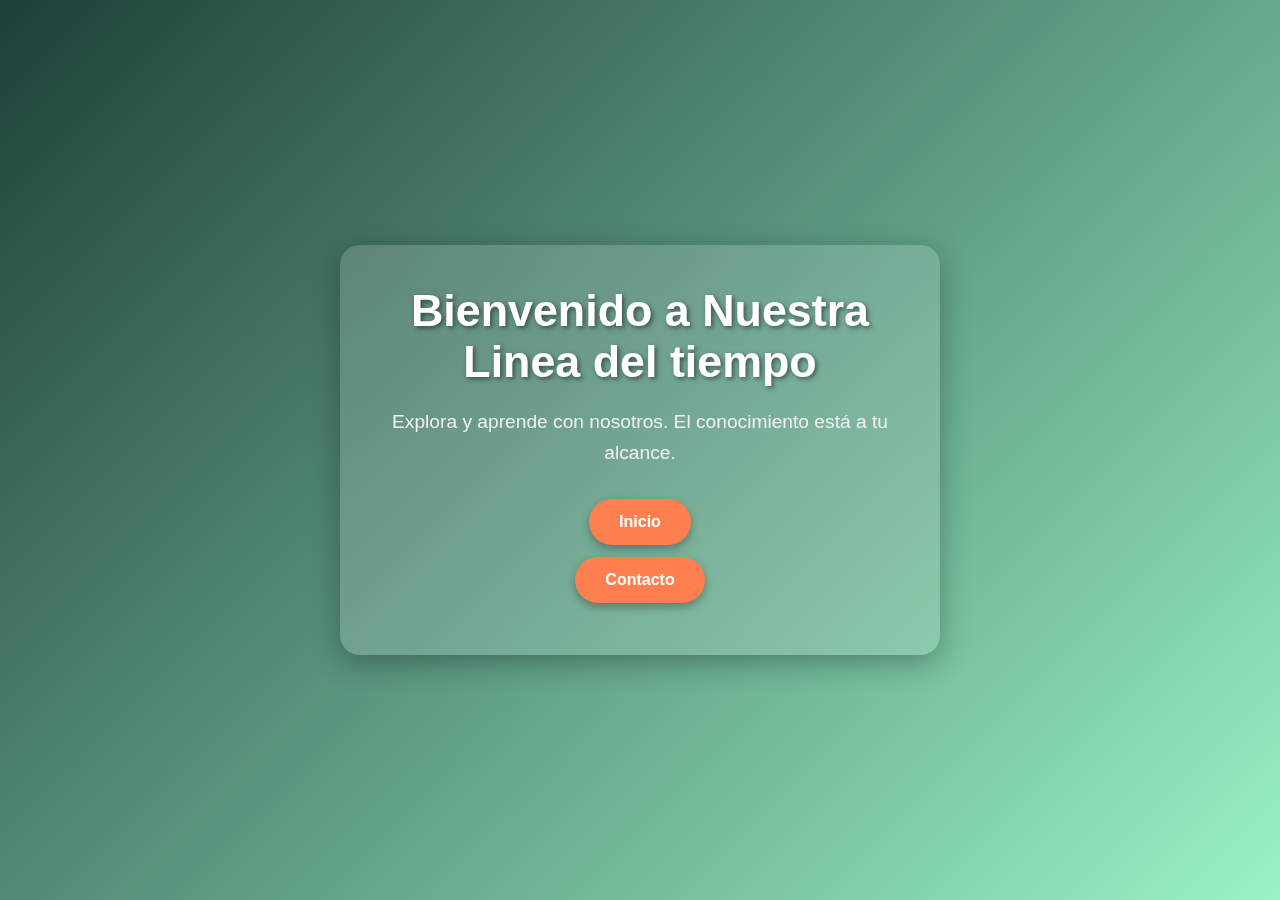
<file: index.html>
<!DOCTYPE html>
<html lang="es">
<head>
    <meta charset="UTF-8">
    <meta name="viewport" content="width=device-width, initial-scale=1.0">
    <title>Página Moderna</title>
    <link rel="stylesheet" href="./CSS/INDEX.CSS">
</head>
<body>
    <div class="contenedor">
        <h1>Bienvenido a Nuestra Linea del tiempo</h1>
        <p>Explora y aprende con nosotros. El conocimiento está a tu alcance.</p>
        <nav>
            <ul>
                <li><a href="web1.html">Inicio</a></li>
              
                <li><a href="contactanos.html">Contacto</a></li>
            </ul>
        </nav>
    </div>
</body>
</html>
</file>
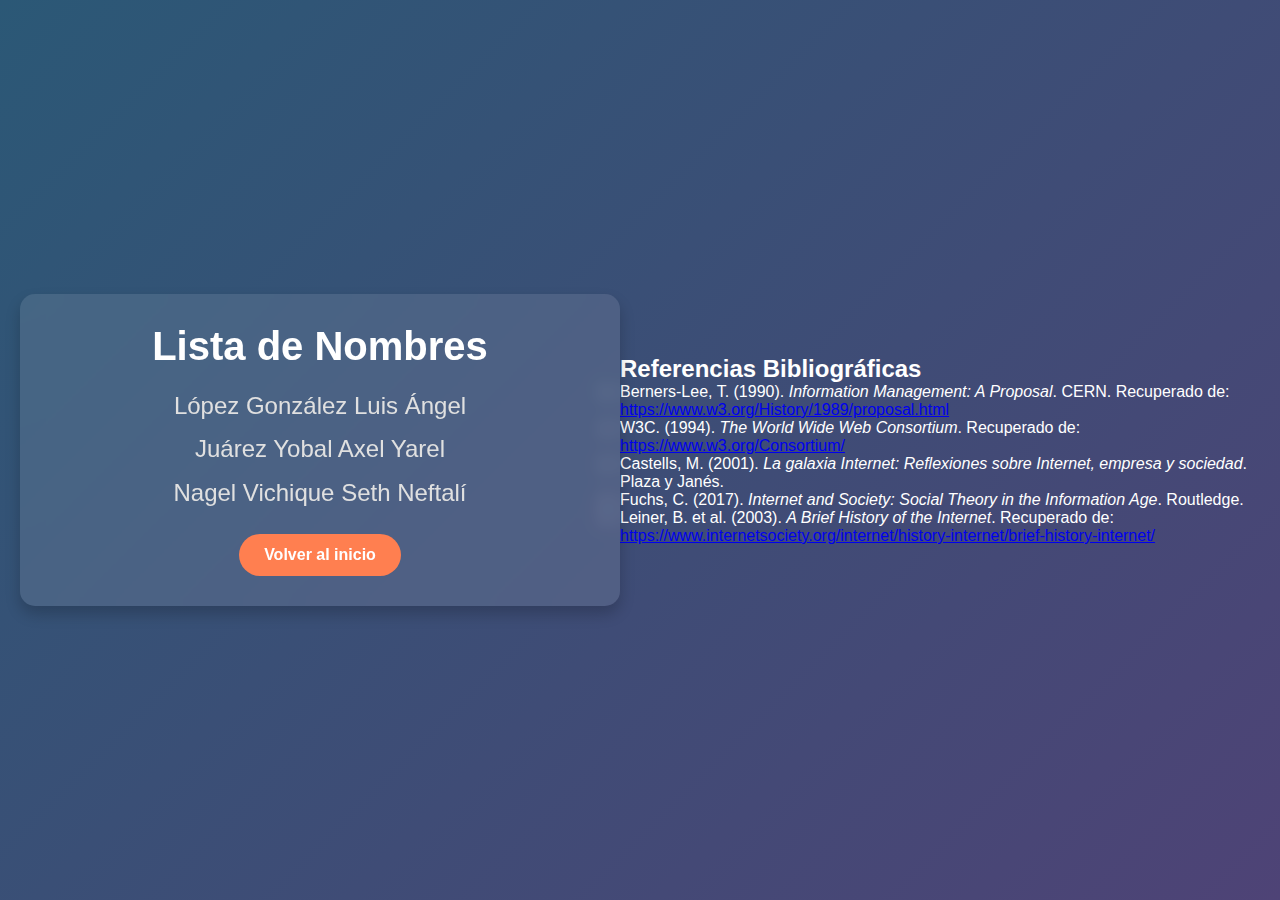
<file: contactanos.html>
<!DOCTYPE html>
<html lang="es">
<head>
    <meta charset="UTF-8">
    <meta name="viewport" content="width=device-width, initial-scale=1.0">
    <title>Lista de Nombres</title>
    <link rel="stylesheet" href= "./CSS/Contactanos.css" >
</head>
<body>
    <div class="container" id="inicio">
        <h1>Lista de Nombres</h1>
        <div class="names">
            <p>López González Luis Ángel</p>
            <p>Juárez Yobal Axel Yarel</p>
            <p>Nagel Vichique Seth Neftalí</p>
        </div>
        <!-- Enlace para volver al inicio -->
        <a href="index.html" class="back-to-top">Volver al inicio</a>
    </div>

    <footer class="bibliografia">
        <h2>Referencias Bibliográficas</h2>
        <ul>
            <li>Berners-Lee, T. (1990). <i>Information Management: A Proposal</i>. CERN. Recuperado de: <a href="https://www.w3.org/History/1989/proposal.html" target="_blank">https://www.w3.org/History/1989/proposal.html</a></li>
            <li>W3C. (1994). <i>The World Wide Web Consortium</i>. Recuperado de: <a href="https://www.w3.org/Consortium/" target="_blank">https://www.w3.org/Consortium/</a></li>
            <li>Castells, M. (2001). <i>La galaxia Internet: Reflexiones sobre Internet, empresa y sociedad</i>. Plaza y Janés.</li>
            <li>Fuchs, C. (2017). <i>Internet and Society: Social Theory in the Information Age</i>. Routledge.</li>
            <li>Leiner, B. et al. (2003). <i>A Brief History of the Internet</i>. Recuperado de: <a href="https://www.internetsociety.org/internet/history-internet/brief-history-internet/" target="_blank">https://www.internetsociety.org/internet/history-internet/brief-history-internet/</a></li>
        </ul>
    </footer>
</body>
</html>
</file>
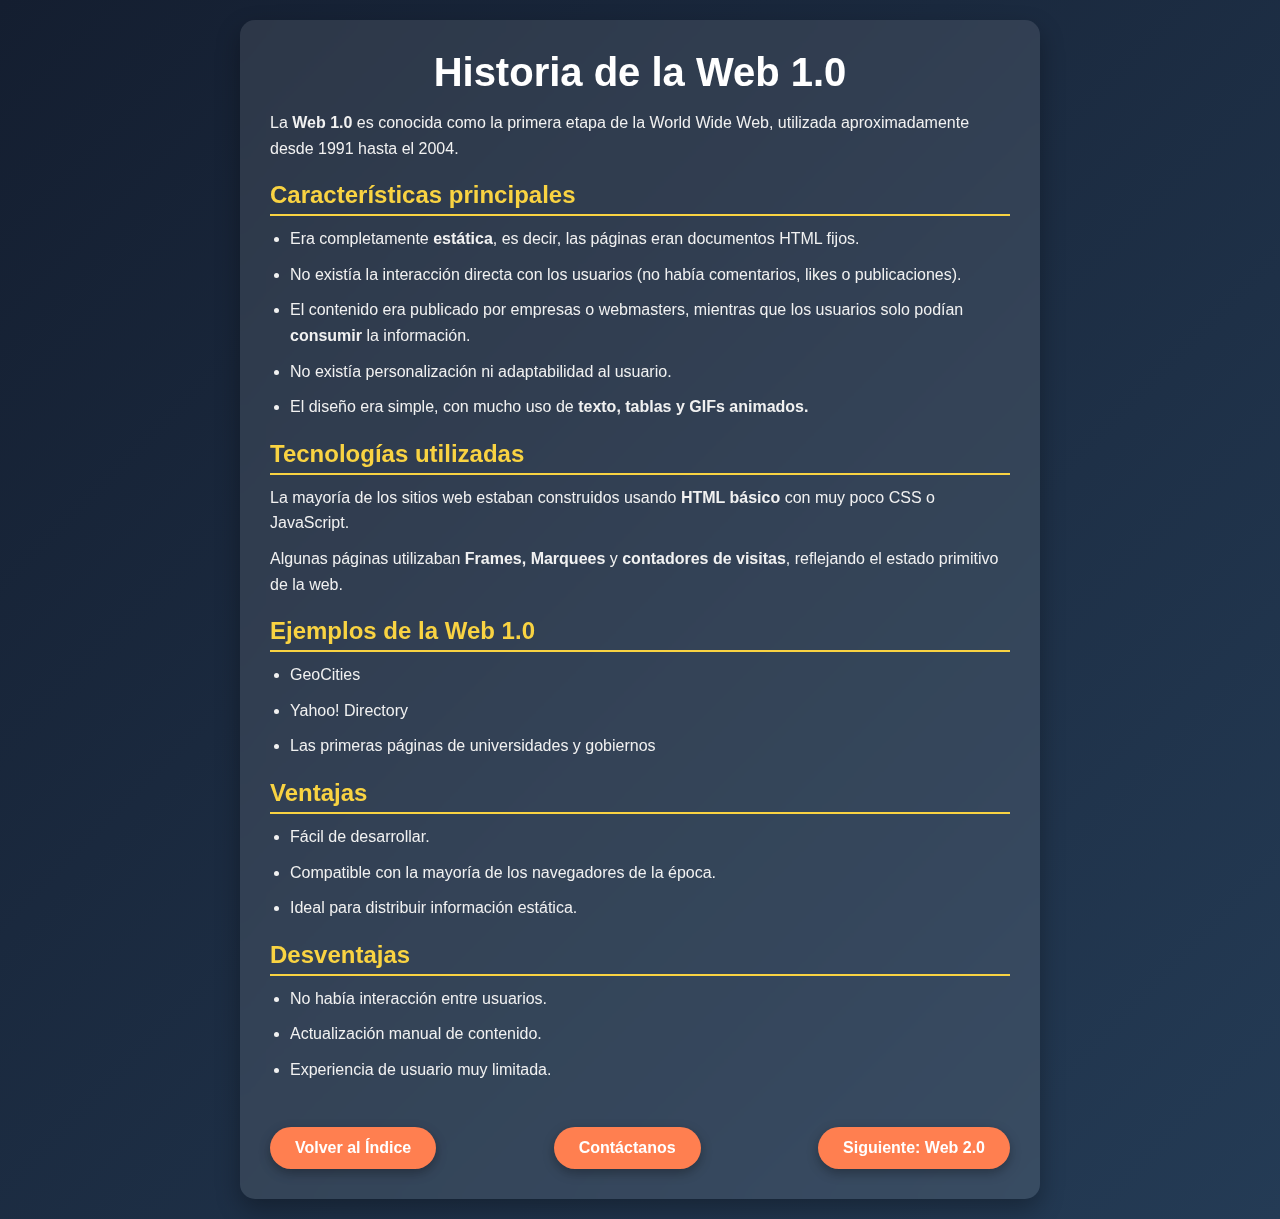
<file: web1.html>
<!DOCTYPE html>
<html lang="es">
<head>
    <meta charset="UTF-8">
    <title>Web 1.0 - Historia de la Web</title>
    <link rel="stylesheet" href="./CSS/linea.css">
</head>
<body>

<div class="contenedor">
    <h1>Historia de la Web 1.0</h1>
    
    <p>La <strong>Web 1.0</strong> es conocida como la primera etapa de la World Wide Web, utilizada aproximadamente desde 1991 hasta el 2004.</p>
    
    <h2>Características principales</h2>
    <ul>
        <li>Era completamente <strong>estática</strong>, es decir, las páginas eran documentos HTML fijos.</li>
        <li>No existía la interacción directa con los usuarios (no había comentarios, likes o publicaciones).</li>
        <li>El contenido era publicado por empresas o webmasters, mientras que los usuarios solo podían <strong>consumir</strong> la información.</li>
        <li>No existía personalización ni adaptabilidad al usuario.</li>
        <li>El diseño era simple, con mucho uso de <strong>texto, tablas y GIFs animados.</strong></li>
    </ul>

    <h2>Tecnologías utilizadas</h2>
    <p>La mayoría de los sitios web estaban construidos usando <strong>HTML básico</strong> con muy poco CSS o JavaScript.</p>
    <p>Algunas páginas utilizaban <strong>Frames, Marquees</strong> y <strong>contadores de visitas</strong>, reflejando el estado primitivo de la web.</p>

    <h2>Ejemplos de la Web 1.0</h2>
    <ul>
        <li>GeoCities</li>
        <li>Yahoo! Directory</li>
        <li>Las primeras páginas de universidades y gobiernos</li>
    </ul>

    <h2>Ventajas</h2>
    <ul>
        <li>Fácil de desarrollar.</li>
        <li>Compatible con la mayoría de los navegadores de la época.</li>
        <li>Ideal para distribuir información estática.</li>
    </ul>

    <h2>Desventajas</h2>
    <ul>
        <li>No había interacción entre usuarios.</li>
        <li>Actualización manual de contenido.</li>
        <li>Experiencia de usuario muy limitada.</li>
    </ul>

    <div class="botones">
        <a href="index.html" class="boton">Volver al Índice</a>
	<a href="contactanos.html" class="boton">Contáctanos</a>

        <a href="web2.html" class="boton siguiente">Siguiente: Web 2.0</a>
    </div>
</div>

</body>
</html>
</file>
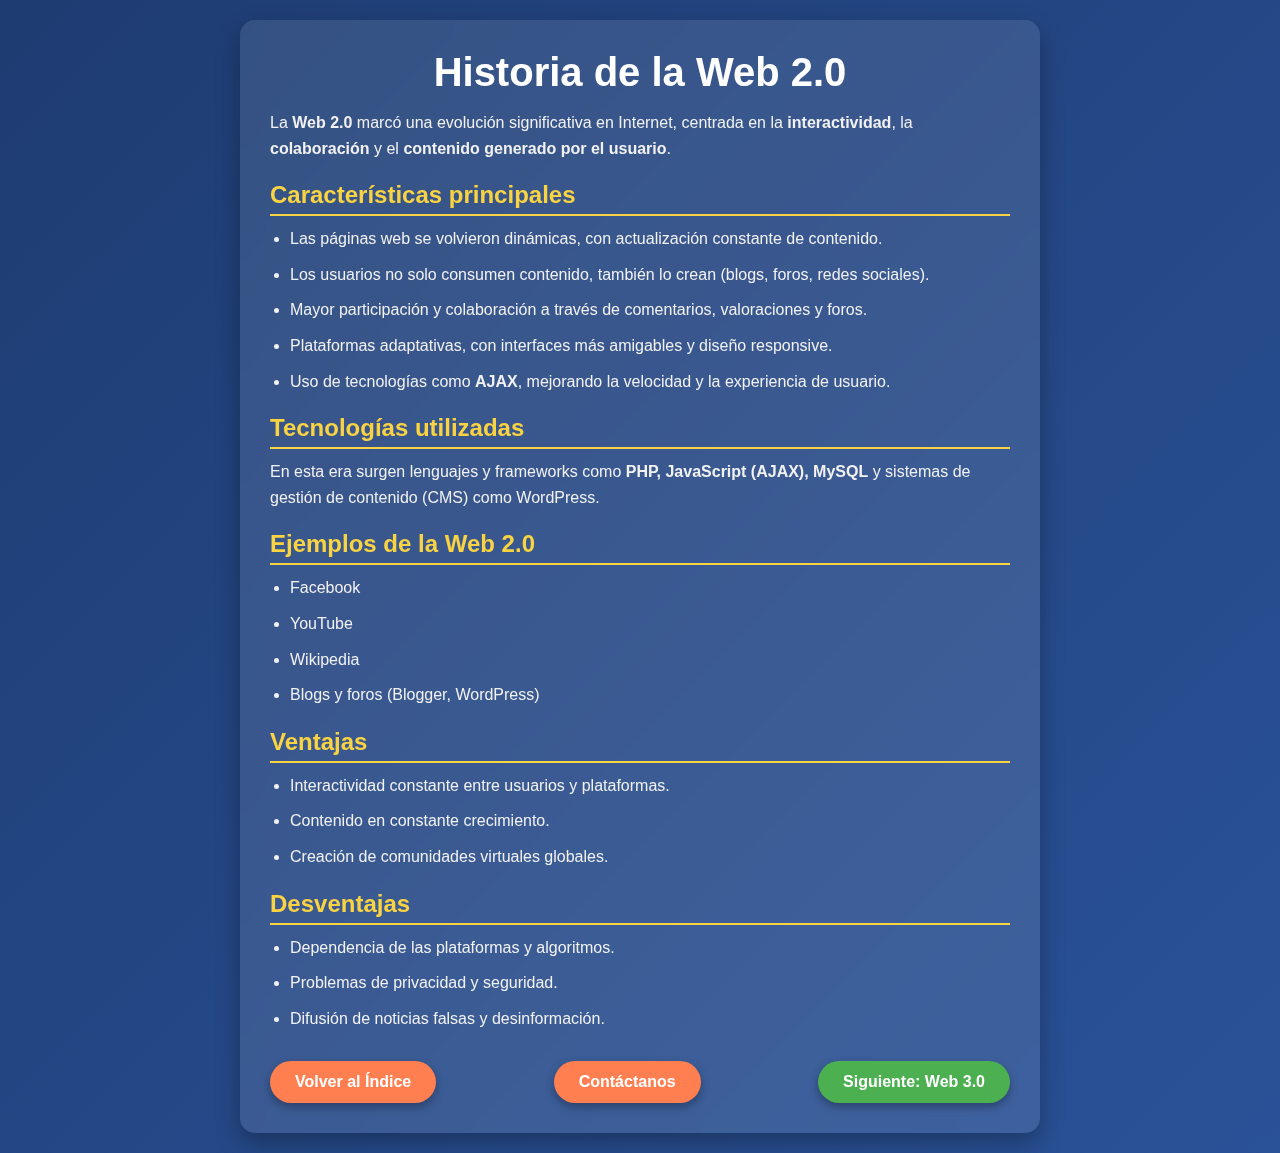
<file: web2.html>
<!DOCTYPE html>
<html lang="es">
<head>
    <meta charset="UTF-8">
    <title>Web 2.0 - Historia de la Web</title>
    <link rel="stylesheet" href="./CSS/web2.css">
</head>
<body>

<div class="contenedor">
    <h1>Historia de la Web 2.0</h1>
    
    <p>La <strong>Web 2.0</strong> marcó una evolución significativa en Internet, centrada en la <strong>interactividad</strong>, la <strong>colaboración</strong> y el <strong>contenido generado por el usuario</strong>.</p>
    
    <h2>Características principales</h2>
    <ul>
        <li>Las páginas web se volvieron dinámicas, con actualización constante de contenido.</li>
        <li>Los usuarios no solo consumen contenido, también lo crean (blogs, foros, redes sociales).</li>
        <li>Mayor participación y colaboración a través de comentarios, valoraciones y foros.</li>
        <li>Plataformas adaptativas, con interfaces más amigables y diseño responsive.</li>
        <li>Uso de tecnologías como <strong>AJAX</strong>, mejorando la velocidad y la experiencia de usuario.</li>
    </ul>

    <h2>Tecnologías utilizadas</h2>
    <p>En esta era surgen lenguajes y frameworks como <strong>PHP, JavaScript (AJAX), MySQL</strong> y sistemas de gestión de contenido (CMS) como WordPress.</p>

    <h2>Ejemplos de la Web 2.0</h2>
    <ul>
        <li>Facebook</li>
        <li>YouTube</li>
        <li>Wikipedia</li>
        <li>Blogs y foros (Blogger, WordPress)</li>
    </ul>

    <h2>Ventajas</h2>
    <ul>
        <li>Interactividad constante entre usuarios y plataformas.</li>
        <li>Contenido en constante crecimiento.</li>
        <li>Creación de comunidades virtuales globales.</li>
    </ul>

    <h2>Desventajas</h2>
    <ul>
        <li>Dependencia de las plataformas y algoritmos.</li>
        <li>Problemas de privacidad y seguridad.</li>
        <li>Difusión de noticias falsas y desinformación.</li>
    </ul>

    <div class="botones">
        <a href="index.html" class="boton">Volver al Índice</a>
	<a href="contactanos.html" class="boton">Contáctanos</a>

        <a href="web3.html" class="boton siguiente">Siguiente: Web 3.0</a>
    </div>
</div>

</body>
</html>
</file>
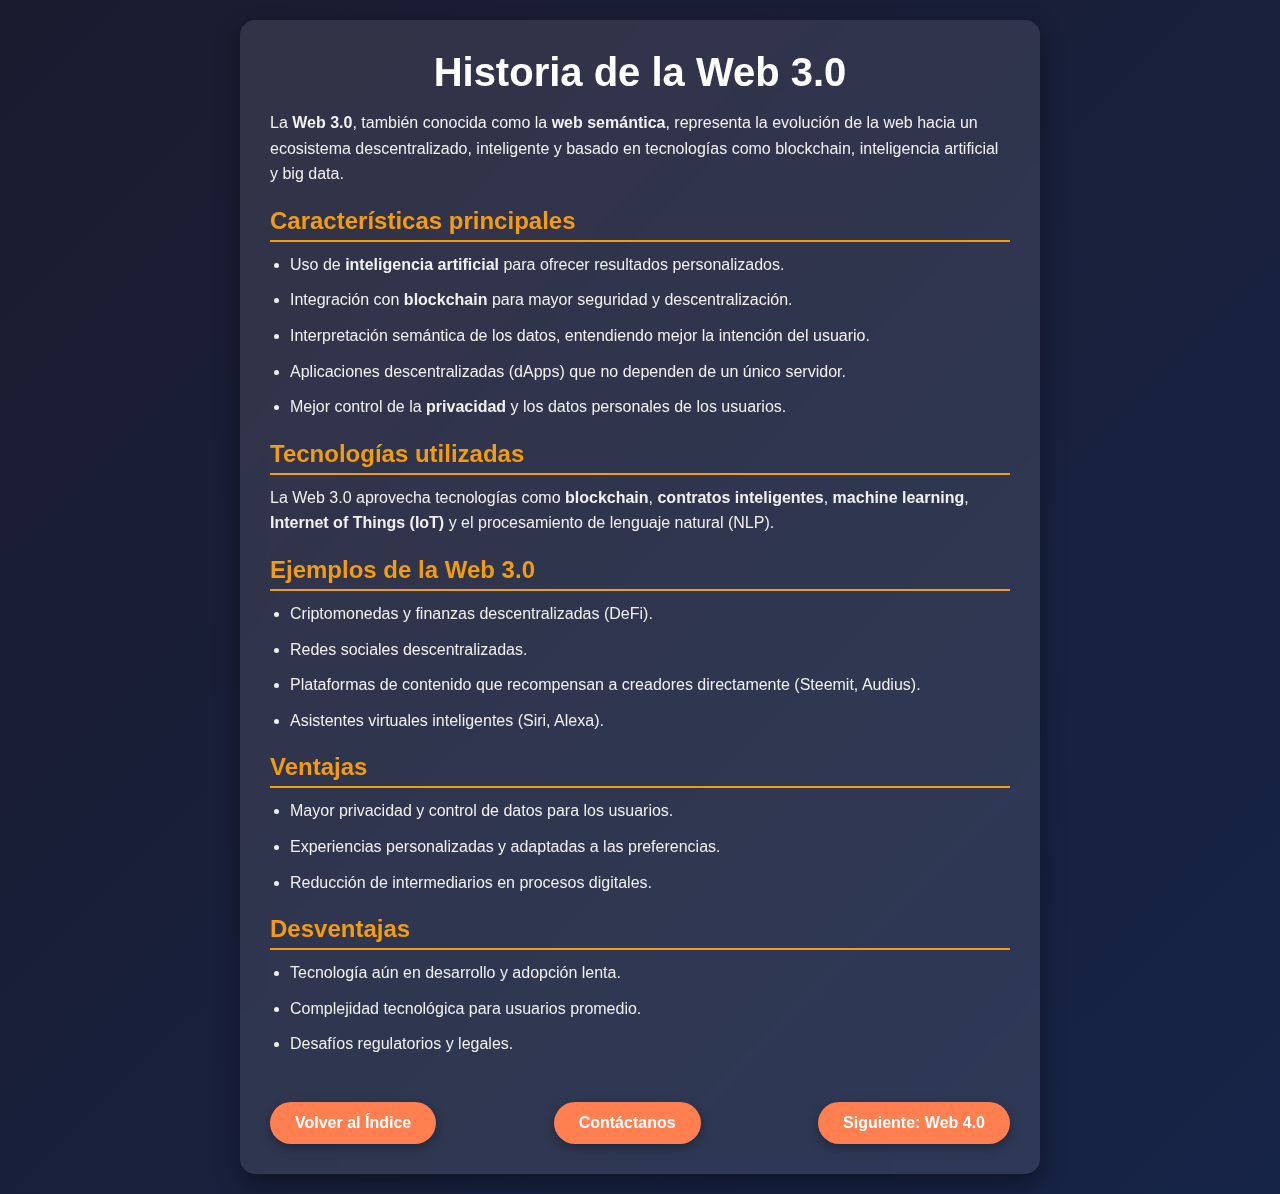
<file: web3.html>
<!DOCTYPE html>
<html lang="es">
<head>
    <meta charset="UTF-8">
    <title>Web 3.0 - Historia de la Web</title>
    <link rel="stylesheet" href="./CSS/web3.css">
</head>
<body>

<div class="contenedor">
    <h1>Historia de la Web 3.0</h1>

    <p>La <strong>Web 3.0</strong>, también conocida como la <strong>web semántica</strong>, representa la evolución de la web hacia un ecosistema descentralizado, inteligente y basado en tecnologías como blockchain, inteligencia artificial y big data.</p>

    <h2>Características principales</h2>
    <ul>
        <li>Uso de <strong>inteligencia artificial</strong> para ofrecer resultados personalizados.</li>
        <li>Integración con <strong>blockchain</strong> para mayor seguridad y descentralización.</li>
        <li>Interpretación semántica de los datos, entendiendo mejor la intención del usuario.</li>
        <li>Aplicaciones descentralizadas (dApps) que no dependen de un único servidor.</li>
        <li>Mejor control de la <strong>privacidad</strong> y los datos personales de los usuarios.</li>
    </ul>

    <h2>Tecnologías utilizadas</h2>
    <p>La Web 3.0 aprovecha tecnologías como <strong>blockchain</strong>, <strong>contratos inteligentes</strong>, <strong>machine learning</strong>, <strong>Internet of Things (IoT)</strong> y el procesamiento de lenguaje natural (NLP).</p>

    <h2>Ejemplos de la Web 3.0</h2>
    <ul>
        <li>Criptomonedas y finanzas descentralizadas (DeFi).</li>
        <li>Redes sociales descentralizadas.</li>
        <li>Plataformas de contenido que recompensan a creadores directamente (Steemit, Audius).</li>
        <li>Asistentes virtuales inteligentes (Siri, Alexa).</li>
    </ul>

    <h2>Ventajas</h2>
    <ul>
        <li>Mayor privacidad y control de datos para los usuarios.</li>
        <li>Experiencias personalizadas y adaptadas a las preferencias.</li>
        <li>Reducción de intermediarios en procesos digitales.</li>
    </ul>

    <h2>Desventajas</h2>
    <ul>
        <li>Tecnología aún en desarrollo y adopción lenta.</li>
        <li>Complejidad tecnológica para usuarios promedio.</li>
        <li>Desafíos regulatorios y legales.</li>
    </ul>

    <div class="botones">
        <a href="index.html" class="boton">Volver al Índice</a>
	<a href="contactanos.html" class="boton">Contáctanos</a>
        <a href="web4.html" class="boton siguiente">Siguiente: Web 4.0</a>
    </div>
</div>

</body>
</html>
</file>
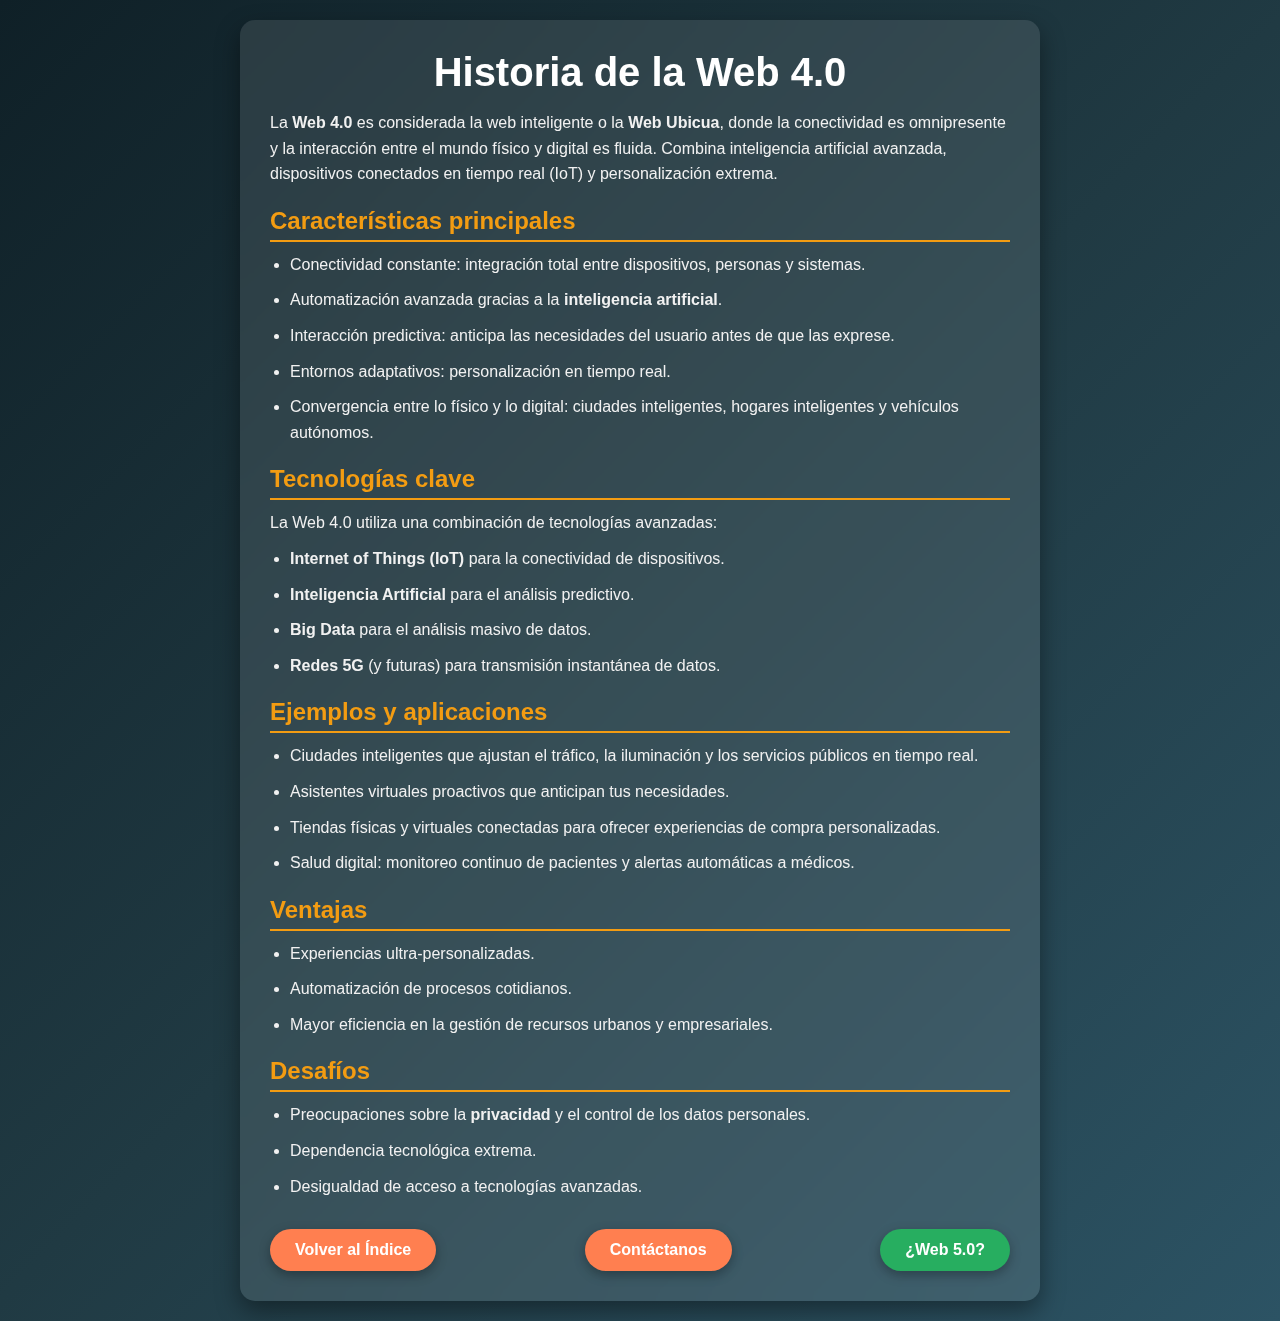
<file: web4.html>
<!DOCTYPE html>
<html lang="es">
<head>
    <meta charset="UTF-8">
    <title>Web 4.0 - Historia de la Web</title>
    <link rel="stylesheet" href="./CSS/web4.css">
</head>
<body>

<div class="contenedor">
    <h1>Historia de la Web 4.0</h1>

    <p>La <strong>Web 4.0</strong> es considerada la web inteligente o la <strong>Web Ubicua</strong>, donde la conectividad es omnipresente y la interacción entre el mundo físico y digital es fluida. Combina inteligencia artificial avanzada, dispositivos conectados en tiempo real (IoT) y personalización extrema.</p>

    <h2>Características principales</h2>
    <ul>
        <li>Conectividad constante: integración total entre dispositivos, personas y sistemas.</li>
        <li>Automatización avanzada gracias a la <strong>inteligencia artificial</strong>.</li>
        <li>Interacción predictiva: anticipa las necesidades del usuario antes de que las exprese.</li>
        <li>Entornos adaptativos: personalización en tiempo real.</li>
        <li>Convergencia entre lo físico y lo digital: ciudades inteligentes, hogares inteligentes y vehículos autónomos.</li>
    </ul>

    <h2>Tecnologías clave</h2>
    <p>La Web 4.0 utiliza una combinación de tecnologías avanzadas:</p>
    <ul>
        <li><strong>Internet of Things (IoT)</strong> para la conectividad de dispositivos.</li>
        <li><strong>Inteligencia Artificial</strong> para el análisis predictivo.</li>
        <li><strong>Big Data</strong> para el análisis masivo de datos.</li>
        <li><strong>Redes 5G</strong> (y futuras) para transmisión instantánea de datos.</li>
    </ul>

    <h2>Ejemplos y aplicaciones</h2>
    <ul>
        <li>Ciudades inteligentes que ajustan el tráfico, la iluminación y los servicios públicos en tiempo real.</li>
        <li>Asistentes virtuales proactivos que anticipan tus necesidades.</li>
        <li>Tiendas físicas y virtuales conectadas para ofrecer experiencias de compra personalizadas.</li>
        <li>Salud digital: monitoreo continuo de pacientes y alertas automáticas a médicos.</li>
    </ul>

    <h2>Ventajas</h2>
    <ul>
        <li>Experiencias ultra-personalizadas.</li>
        <li>Automatización de procesos cotidianos.</li>
        <li>Mayor eficiencia en la gestión de recursos urbanos y empresariales.</li>
    </ul>

    <h2>Desafíos</h2>
    <ul>
        <li>Preocupaciones sobre la <strong>privacidad</strong> y el control de los datos personales.</li>
        <li>Dependencia tecnológica extrema.</li>
        <li>Desigualdad de acceso a tecnologías avanzadas.</li>
    </ul>

    <div class="botones">
        <a href="index.html" class="boton">Volver al Índice</a>
	<a href="contactanos.html" class="boton">Contáctanos</a>

        <a href="web5.html" class="boton siguiente">¿Web 5.0? </a>
    </div>
</div>

</body>
</html>
</file>
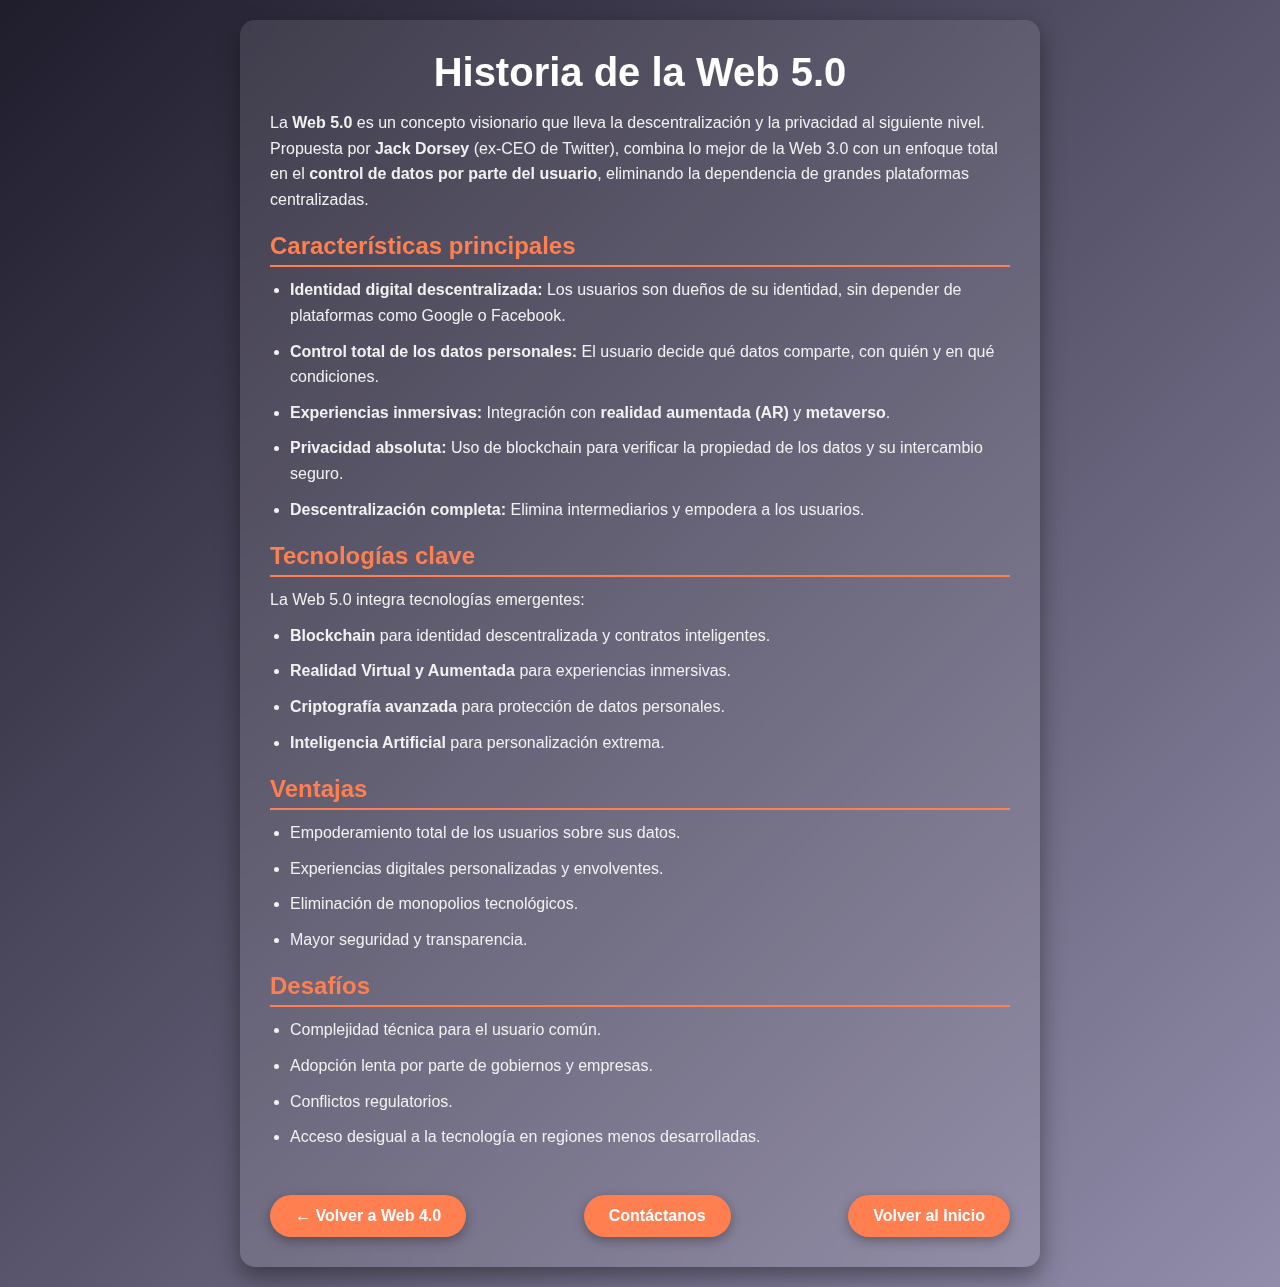
<file: web5.html>
<!DOCTYPE html>
<html lang="es">
<head>
    <meta charset="UTF-8">
    <title>Web 5.0 - Historia de la Web</title>
    <link rel="stylesheet" href="./CSS/web5.css">
</head>
<body>

<div class="contenedor">
    <h1>Historia de la Web 5.0</h1>

    <p>La <strong>Web 5.0</strong> es un concepto visionario que lleva la descentralización y la privacidad al siguiente nivel. Propuesta por <strong>Jack Dorsey</strong> (ex-CEO de Twitter), combina lo mejor de la Web 3.0 con un enfoque total en el <strong>control de datos por parte del usuario</strong>, eliminando la dependencia de grandes plataformas centralizadas.</p>

    <h2>Características principales</h2>
    <ul>
        <li><strong>Identidad digital descentralizada:</strong> Los usuarios son dueños de su identidad, sin depender de plataformas como Google o Facebook.</li>
        <li><strong>Control total de los datos personales:</strong> El usuario decide qué datos comparte, con quién y en qué condiciones.</li>
        <li><strong>Experiencias inmersivas:</strong> Integración con <strong>realidad aumentada (AR)</strong> y <strong>metaverso</strong>.</li>
        <li><strong>Privacidad absoluta:</strong> Uso de blockchain para verificar la propiedad de los datos y su intercambio seguro.</li>
        <li><strong>Descentralización completa:</strong> Elimina intermediarios y empodera a los usuarios.</li>
    </ul>

    <h2>Tecnologías clave</h2>
    <p>La Web 5.0 integra tecnologías emergentes:</p>
    <ul>
        <li><strong>Blockchain</strong> para identidad descentralizada y contratos inteligentes.</li>
        <li><strong>Realidad Virtual y Aumentada</strong> para experiencias inmersivas.</li>
        <li><strong>Criptografía avanzada</strong> para protección de datos personales.</li>
        <li><strong>Inteligencia Artificial</strong> para personalización extrema.</li>
    </ul>

    <h2>Ventajas</h2>
    <ul>
        <li>Empoderamiento total de los usuarios sobre sus datos.</li>
        <li>Experiencias digitales personalizadas y envolventes.</li>
        <li>Eliminación de monopolios tecnológicos.</li>
        <li>Mayor seguridad y transparencia.</li>
    </ul>

    <h2>Desafíos</h2>
    <ul>
        <li>Complejidad técnica para el usuario común.</li>
        <li>Adopción lenta por parte de gobiernos y empresas.</li>
        <li>Conflictos regulatorios.</li>
        <li>Acceso desigual a la tecnología en regiones menos desarrolladas.</li>
    </ul>

    <div class="botones">
        <a href="web4.html" class="boton">← Volver a Web 4.0</a>
	<a href="contactanos.html" class="boton">Contáctanos</a>
        <a href="index.html" class="boton">Volver al Inicio</a>
    </div>
</div>

</body>
</html>
</file>
<file: CSS/INDEX.CSS>
/* Reset básico para mejorar consistencia en navegadores */
* {
    margin: 0;
    padding: 0;
    box-sizing: border-box;
}

/* Estilo general */
body {
    font-family: 'Arial', sans-serif;
    background: linear-gradient(135deg, #1f4037, #99f2c8);
    color: #fff;
    display: flex;
    justify-content: center;
    align-items: center;
    height: 100vh;
    margin: 0;
}

/* Contenedor central */
.contenedor {
    background: rgba(255, 255, 255, 0.15);
    padding: 40px;
    border-radius: 20px;
    box-shadow: 0 8px 30px rgba(0, 0, 0, 0.3);
    backdrop-filter: blur(15px);
    text-align: center;
    max-width: 600px;
    width: 90%;
    transition: transform 0.3s ease, box-shadow 0.3s ease;
}

.contenedor:hover {
    transform: translateY(-8px);
    box-shadow: 0 12px 40px rgba(0, 0, 0, 0.5);
}

/* Título principal */
h1 {
    font-size: 2.8rem;
    margin-bottom: 20px;
    color: #fff;
    text-shadow: 2px 2px 5px rgba(0, 0, 0, 0.5);
}

/* Párrafo */
p {
    font-size: 1.2rem;
    margin-bottom: 30px;
    color: #f0f0f0;
    line-height: 1.6;
}

/* Navegación */
nav ul {
    list-style: none;
    padding: 0;
}

nav ul li {
    margin: 12px 0;
}

nav ul li a {
    display: inline-block;
    padding: 14px 30px;
    background: #ff7f50;
    color: #fff;
    font-weight: bold;
    font-size: 1rem;
    text-decoration: none;
    border-radius: 30px;
    transition: background 0.3s ease, transform 0.2s ease;
    box-shadow: 0 4px 10px rgba(0, 0, 0, 0.3);
}

nav ul li a:hover {
    background: #ff6347;
    transform: scale(1.08);
}

/* Adaptable a pantallas pequeñas */
@media (max-width: 600px) {
    h1 {
        font-size: 2.2rem;
    }
    p {
        font-size: 1rem;
    }
    nav ul li a {
        padding: 12px 24px;
        font-size: 0.9rem;
    }
}
</file>
<file: CSS/Contactanos.css>
/* Reset básico */
* {
    margin: 0;
    padding: 0;
    box-sizing: border-box;
}

/* Fondo y fuente */
body {
    font-family: 'Arial', sans-serif;
    background: linear-gradient(135deg, #2b5876, #4e4376);
    color: #fff;
    display: flex;
    justify-content: center;
    align-items: center;
    min-height: 100vh;
    margin: 0;
    padding: 20px;
}

/* Contenedor principal con efecto glassmorphism */
.container {
    background: rgba(255, 255, 255, 0.1);
    padding: 30px;
    border-radius: 15px;
    box-shadow: 0 8px 15px rgba(0, 0, 0, 0.2);
    backdrop-filter: blur(10px);
    text-align: center;
    max-width: 600px;
    width: 90%;
    transition: transform 0.3s ease;
}

.container:hover {
    transform: translateY(-5px);
}

/* Título principal */
h1 {
    font-size: 2.5rem;
    margin-bottom: 15px;
    color: #fff;
}

/* Lista de nombres */
.names {
    font-size: 1.5em;
    line-height: 1.8;
    color: #e0e0e0;
}

/* Botón para volver al inicio */
.back-to-top {
    display: inline-block;
    margin-top: 20px;
    padding: 12px 25px;
    background: #ff7f50;
    color: #fff;
    font-weight: bold;
    text-decoration: none;
    border-radius: 30px;
    transition: background 0.3s ease, transform 0.2s ease;
}

.back-to-top:hover {
    background: #ff6347;
    transform: scale(1.05);
}

/* Adaptable a pantallas pequeñas */
@media (max-width: 600px) {
    h1 {
        font-size: 2rem;
    }
    .names {
        font-size: 1.2em;
    }
    .back-to-top {
        padding: 10px 20px;
    }
}
</file>
<file: CSS/linea.css>
/* Reset básico */
* {
    margin: 0;
    padding: 0;
    box-sizing: border-box;
}

body {
    font-family: 'Arial', sans-serif;
    background: linear-gradient(135deg, #141e30, #243b55);
    color: #fff;
    display: flex;
    justify-content: center;
    align-items: center;
    min-height: 100vh;
    margin: 0;
    padding: 20px;
}

.contenedor {
    background: rgba(255, 255, 255, 0.1);
    padding: 30px;
    border-radius: 15px;
    box-shadow: 0 10px 25px rgba(0, 0, 0, 0.3);
    backdrop-filter: blur(10px);
    text-align: left;
    max-width: 800px;
    width: 100%;
    transition: transform 0.3s ease, box-shadow 0.3s ease;
}

.contenedor:hover {
    transform: translateY(-5px);
    box-shadow: 0 12px 30px rgba(0, 0, 0, 0.4);
}

h1 {
    font-size: 2.5rem;
    margin-bottom: 15px;
    color: #fff;
    text-align: center;
}

h2 {
    margin-top: 20px;
    font-size: 1.5rem;
    color: #f9d342;
    border-bottom: 2px solid #f9d342;
    padding-bottom: 5px;
}

p, li {
    font-size: 1rem;
    line-height: 1.6;
    color: #f1f1f1;
    margin: 10px 0;
}

ul {
    padding-left: 20px;
}

.botones {
    display: flex;
    justify-content: space-between;
    margin-top: 30px;
}

.boton {
    padding: 12px 25px;
    background: #ff7f50;
    color: #fff;
    font-weight: bold;
    text-decoration: none;
    border-radius: 30px;
    transition: background 0.3s, transform 0.2s;
    box-shadow: 0 4px 10px rgba(0, 0, 0, 0.3);
}

.boton:hover {
    background: #ff6347;
    transform: scale(1.05);
}

.siguiente {
    background: #4caf50;
}

.siguiente:hover {
    background: #45a049;
}

/* Responsivo */
@media (max-width: 600px) {
    .contenedor {
        padding: 20px;
    }

    h1 {
        font-size: 2rem;
    }

    h2 {
        font-size: 1.3rem;
    }

    .boton {
        padding: 10px 20px;
        font-size: 0.9rem;
    }
}

.boton {
    display: inline-block;
    padding: 12px 25px;
    background: #ff7f50;
    color: #fff;
    font-weight: bold;
    text-decoration: none;
    border-radius: 30px;
    transition: background 0.3s, transform 0.2s;
    box-shadow: 0 4px 12px rgba(0, 0, 0, 0.3);
    margin-top: 15px;
}

.boton:hover {
    background: #ff6347;
    transform: scale(1.05);
}
</file>
<file: CSS/web2.css>
/* Reset básico */
* {
    margin: 0;
    padding: 0;
    box-sizing: border-box;
}

body {
    font-family: 'Arial', sans-serif;
    background: linear-gradient(135deg, #1e3c72, #2a5298);
    color: #fff;
    display: flex;
    justify-content: center;
    align-items: center;
    min-height: 100vh;
    margin: 0;
    padding: 20px;
}

.contenedor {
    background: rgba(255, 255, 255, 0.1);
    padding: 30px;
    border-radius: 15px;
    box-shadow: 0 10px 25px rgba(0, 0, 0, 0.3);
    backdrop-filter: blur(10px);
    text-align: left;
    max-width: 800px;
    width: 100%;
    transition: transform 0.3s ease, box-shadow 0.3s ease;
}

.contenedor:hover {
    transform: translateY(-5px);
    box-shadow: 0 12px 30px rgba(0, 0, 0, 0.4);
}

h1 {
    font-size: 2.5rem;
    margin-bottom: 15px;
    color: #fff;
    text-align: center;
}

h2 {
    margin-top: 20px;
    font-size: 1.5rem;
    color: #f9d342;
    border-bottom: 2px solid #f9d342;
    padding-bottom: 5px;
}

p, li {
    font-size: 1rem;
    line-height: 1.6;
    color: #f1f1f1;
    margin: 10px 0;
}

ul {
    padding-left: 20px;
}

.botones {
    display: flex;
    justify-content: space-between;
    margin-top: 30px;
}

.boton {
    padding: 12px 25px;
    background: #ff7f50;
    color: #fff;
    font-weight: bold;
    text-decoration: none;
    border-radius: 30px;
    transition: background 0.3s, transform 0.2s;
    box-shadow: 0 4px 10px rgba(0, 0, 0, 0.3);
}

.boton:hover {
    background: #ff6347;
    transform: scale(1.05);
}

.siguiente {
    background: #4caf50;
}

.siguiente:hover {
.boton {
    display: inline-block;
    padding: 12px 25px;
    background: #ff7f50;
    color: #fff;
    font-weight: bold;
    text-decoration: none;
    border-radius: 30px;
    transition: background 0.3s, transform 0.2s;
    box-shadow: 0 4px 12px rgba(0, 0, 0, 0.3);
    margin-top: 15px;
}

.boton:hover {
    background: #ff6347;
    transform: scale(1.05);
}
</file>
<file: CSS/web3.css>
/* Reset básico */
* {
    margin: 0;
    padding: 0;
    box-sizing: border-box;
}

body {
    font-family: 'Arial', sans-serif;
    background: linear-gradient(135deg, #1b1b2f, #162447);
    color: #fff;
    display: flex;
    justify-content: center;
    align-items: center;
    min-height: 100vh;
    margin: 0;
    padding: 20px;
}

.contenedor {
    background: rgba(255, 255, 255, 0.1);
    padding: 30px;
    border-radius: 15px;
    box-shadow: 0 10px 25px rgba(0, 0, 0, 0.4);
    backdrop-filter: blur(10px);
    text-align: left;
    max-width: 800px;
    width: 100%;
    transition: transform 0.3s ease, box-shadow 0.3s ease;
}

.contenedor:hover {
    transform: translateY(-5px);
    box-shadow: 0 12px 35px rgba(0, 0, 0, 0.5);
}

h1 {
    font-size: 2.5rem;
    margin-bottom: 15px;
    color: #fff;
    text-align: center;
}

h2 {
    margin-top: 20px;
    font-size: 1.5rem;
    color: #f39c12;
    border-bottom: 2px solid #f39c12;
    padding-bottom: 5px;
}

p, li {
    font-size: 1rem;
    line-height: 1.6;
    color: #f1f1f1;
    margin: 10px 0;
}

ul {
    padding-left: 20px;
}

.botones {
    display: flex;
    justify-content: space-between;
    margin-top: 30px;
}

.boton {
    padding: 12px 25px;
    background: #ff7f50;
    color: #fff;
    font-weight: bold;
    text-decoration: none;
    border-radius: 30px;
    transition: background 0.3s, transform 0.2s;
    box-shadow: 0 4px 12px rgba(0, 0, 0, 0.3);
}

.boton:hover {
    background: #ff6347;
    transform: scale(1.05);
}

.siguiente {
    background: #27ae60;
}

.siguiente:hover {
    background: #2ecc71;
}

/* Adaptable a pantallas pequeñas */
@media (max-width: 600px) {
    .contenedor {
        padding: 20px;
    }

    h1 {
        font-size: 2rem;
    }

    h2 {
        font-size: 1.3rem;
    }

    .boton {
        padding: 10px 20px;
        font-size: 0.9rem;
    }
}
.boton {
    display: inline-block;
    padding: 12px 25px;
    background: #ff7f50;
    color: #fff;
    font-weight: bold;
    text-decoration: none;
    border-radius: 30px;
    transition: background 0.3s, transform 0.2s;
    box-shadow: 0 4px 12px rgba(0, 0, 0, 0.3);
    margin-top: 15px;
}

.boton:hover {
    background: #ff6347;
    transform: scale(1.05);
}
</file>
<file: CSS/web4.css>
/* Reset básico */
* {
    margin: 0;
    padding: 0;
    box-sizing: border-box;
}

body {
    font-family: 'Arial', sans-serif;
    background: linear-gradient(135deg, #0f2027, #203a43, #2c5364);
    color: #fff;
    display: flex;
    justify-content: center;
    align-items: center;
    min-height: 100vh;
    margin: 0;
    padding: 20px;
}

.contenedor {
    background: rgba(255, 255, 255, 0.1);
    padding: 30px;
    border-radius: 15px;
    box-shadow: 0 10px 25px rgba(0, 0, 0, 0.4);
    backdrop-filter: blur(10px);
    text-align: left;
    max-width: 800px;
    width: 100%;
    transition: transform 0.3s ease, box-shadow 0.3s ease;
}

.contenedor:hover {
    transform: translateY(-5px);
    box-shadow: 0 12px 35px rgba(0, 0, 0, 0.5);
}

h1 {
    font-size: 2.5rem;
    margin-bottom: 15px;
    color: #fff;
    text-align: center;
}

h2 {
    margin-top: 20px;
    font-size: 1.5rem;
    color: #f39c12;
    border-bottom: 2px solid #f39c12;
    padding-bottom: 5px;
}

p, li {
    font-size: 1rem;
    line-height: 1.6;
    color: #f1f1f1;
    margin: 10px 0;
}

ul {
    padding-left: 20px;
}

.botones {
    display: flex;
    justify-content: space-between;
    margin-top: 30px;
}

.boton {
    padding: 12px 25px;
    background: #ff7f50;
    color: #fff;
    font-weight: bold;
    text-decoration: none;
    border-radius: 30px;
    transition: background 0.3s, transform 0.2s;
    box-shadow: 0 4px 12px rgba(0, 0, 0, 0.3);
}

.boton:hover {
    background: #ff6347;
    transform: scale(1.05);
}

.siguiente {
    background: #27ae60;
}

.siguiente:hover {
    background: #2ecc71;
}

/* Adaptable a pantallas pequeñas */
@media (max-width: 600px) {
.boton {
    display: inline-block;
    padding: 12px 25px;
    background: #ff7f50;
    color: #fff;
    font-weight: bold;
    text-decoration: none;
    border-radius: 30px;
    transition: background 0.3s, transform 0.2s;
    box-shadow: 0 4px 12px rgba(0, 0, 0, 0.3);
    margin-top: 15px;
}

.boton:hover {
    background: #ff6347;
    transform: scale(1.05);
}
</file>
<file: CSS/web5.css>
/* Reset básico */
* {
    margin: 0;
    padding: 0;
    box-sizing: border-box;
}

body {
    font-family: 'Arial', sans-serif;
    background: linear-gradient(135deg, #1f1c2c, #928dab);
    color: #fff;
    display: flex;
    justify-content: center;
    align-items: center;
    min-height: 100vh;
    margin: 0;
    padding: 20px;
}

.contenedor {
    background: rgba(255, 255, 255, 0.1);
    padding: 30px;
    border-radius: 15px;
    box-shadow: 0 10px 25px rgba(0, 0, 0, 0.4);
    backdrop-filter: blur(12px);
    text-align: left;
    max-width: 800px;
    width: 100%;
    transition: transform 0.3s ease, box-shadow 0.3s ease;
}

.contenedor:hover {
    transform: translateY(-5px);
    box-shadow: 0 12px 35px rgba(0, 0, 0, 0.5);
}

h1 {
    font-size: 2.5rem;
    margin-bottom: 15px;
    color: #fff;
    text-align: center;
}

h2 {
    margin-top: 20px;
    font-size: 1.5rem;
    color: #ff7f50;
    border-bottom: 2px solid #ff7f50;
    padding-bottom: 5px;
}

p, li {
    font-size: 1rem;
    line-height: 1.6;
    color: #f1f1f1;
    margin: 10px 0;
}

ul {
    padding-left: 20px;
}

.botones {
    display: flex;
    justify-content: space-between;
    margin-top: 30px;
}

.boton {
    padding: 12px 25px;
    background: #ff7f50;
    color: #fff;
    font-weight: bold;
    text-decoration: none;
    border-radius: 30px;
    transition: background 0.3s, transform 0.2s;
    box-shadow: 0 4px 12px rgba(0, 0, 0, 0.3);
}

.boton:hover {
    background: #ff6347;
    transform: scale(1.05);
}


@media (max-width: 600px) {
    .contenedor {
        padding: 20px;
    }

    h1 {
        font-size: 2rem;
    }

    h2 {
        font-size: 1.3rem;
    }

    .boton {
        padding: 10px 20px;
        font-size: 0.9rem;
    }
}
.boton {
    display: inline-block;
    padding: 12px 25px;
    background: #ff7f50;
    color: #fff;
    font-weight: bold;
    text-decoration: none;
    border-radius: 30px;
    transition: background 0.3s, transform 0.2s;
    box-shadow: 0 4px 12px rgba(0, 0, 0, 0.3);
    margin-top: 15px;
}

.boton:hover {
    background: #ff6347;
    transform: scale(1.05);
}
</file>
